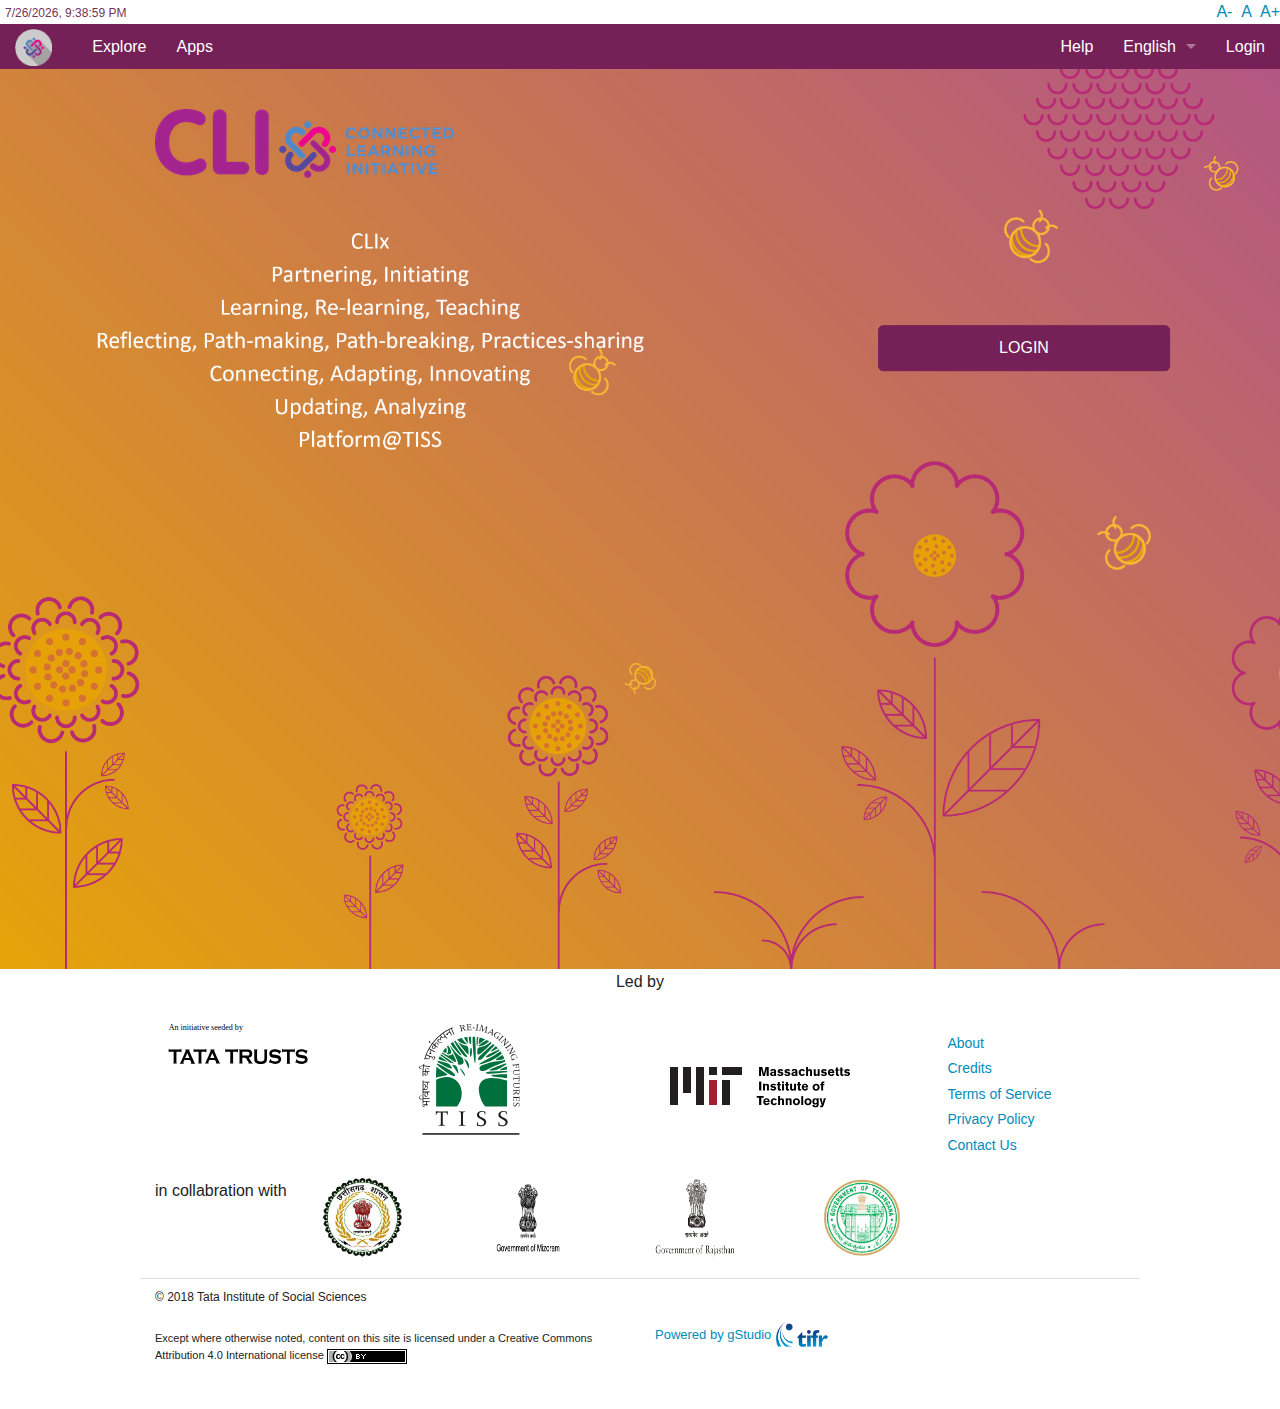
<file: tiss/landign_page/index.html>
<!doctype html>
<html class="no-js" lang="en"> 

<head>
    <meta charset="utf-8" />
    <meta name="viewport" content="width=device-width, initial-scale=1.0" />
    <title>Foundation | Welcome</title>

    <link rel="stylesheet" href="css/foundation.css" />
    <link rel="stylesheet" href="css/normalize.css" />
  
    <link rel="stylesheet" href="https://use.fontawesome.com/releases/v5.6.3/css/all.css" integrity="sha384-UHRtZLI+pbxtHCWp1t77Bi1L4ZtiqrqD80Kn4Z8NTSRyMA2Fd33n5dQ8lWUE00s/"
        crossorigin="anonymous">
<link rel="stylesheet" href="sass/c.css">
    <script src="js/vendor/modernizr.js"></script>
</head>

<body>

        
  
        <div id ="toolbar">
                <div style="width:50%;float: left;">    
                  <div class="datetime">
            
                    <script type="text/javascript">
                      document.write ('<span id="date-time">', new Date().toLocaleString(), '<\/span>')
                      if (document.getElementById) onload = function () {
                        setInterval ("document.getElementById ('date-time').firstChild.data = new Date().toLocaleString()", 50)
                      }
                    </script>
                  </div>
                </div>
                
                <div style="width:50%;float:right;">
                  <div class="changefont">
                   <div class="fontlist" style=" cursor: pointer; color:">
                    <a class="font-button minus font-minus">A-</a> &nbsp;<a class="font-button normal font-normal">A</a>&nbsp; <a class="font-button plus font-plus">A+</a>
                  </div>
                </div>    
                <script type="text/javascript">
                  $(function () {
                    $(".font-button").bind("click", function () {
                      var size = parseInt($('body').css("font-size"));
                      if ($(this).hasClass("plus")) {
                        size = size + 1;
                      } else if ($(this).hasClass("minus")){
                        size = size - 1;
                        if (size <= 10) {
                          size = 10;
                        }}
                        else if ($(this).hasClass("normal")){
                          size = 14;
                        }
            
                        else {}
                          $('body , a, nav, h1, p, li, h2,h3,h4,span').css("font-size", size);
                      });
                  });
                </script>
              </div>
            </div>
            
<!--  -->
<nav class="top-bar expanded" data-topbar role="navigation">
        <ul class="title-area">
          <li class="name">
            <h1><a href="#"><img src="./img/clix-header-icon.png" style="height:37px"><span class="show-for-small-up">Image</a></h1>
          </li>
           <!-- Remove the class "menu-icon" to get rid of menu icon. Take out "Menu" to just have icon alone -->
          <li class="toggle-topbar menu-icon"><a href="#"><span>Menu</span></a></li>
        </ul>
      
        <section class="top-bar-section">
          <!-- Right Nav Section -->
          <ul class="right">
            <li class=""><a href="#"><i class="fa fa-info-circle"
            ></i> Help</a></li>
            <li class="has-dropdown">
              <a href="#"><i class="fa fa-globe"></i> English</a>
              <ul class="dropdown">
                <li><a href="#"> lang fisrt</a></li>
                <li class="active"><a href="#">lang first 0 </a></li>
                 <li ><a href="#">lang lu  </a></li>
              </ul>
            </li>
             <li class="active"><a href="#"> <i class="fa fa-key"></i> Login</a></li>
          </ul>
      
          <!-- Left Nav Section -->
          <ul class="left">
            <li><a href="/lol.html"><i class="fa fa-binoculars" area-true="content" ></i>Explore</a></li>
              <li><a href="#"> <i class="fas fa-dice-three"></i> Apps </a></li>
          </ul>

</section>
</nav>












        </section>
                <div class="land_page">
                    <div class='bg-img'>
                        <div class="landing_page_background" style="height: 100vh;">
                            <div class="row" data-equalizer>
                                <div class="small-6 medium-6 columns clix_brief panel-mod" data-equalizer-watch>
                                    <img src="img/Clix_logo.png" style='margin: 40px 0px;' title="Invitation to clix." />
                                </div>
                            </div>
                            <div class="small-3 medium-4 large-6 columns">
                                <img class="img-x" src="img/Diamonte_simpleText_32-27-april.png" style="margin-left:50px;">
                            </div>
            
            
            
            
                            <!-- <div class="invitation_to_clix">
                                      <span>Login to&nbsp;</span>
                                      <img src="/static/ndf/css/themes/clix/logo.svg" title="Invitation to CLIx ">-->
            
                            <!-- <form method="post" id="loginSubmit" action="/accounts/login/" data-abide="" novalidate="novalidate"> -->
                            <div>
                                <a class="small  expand" href="/accounts/login/">
                                    <div class="btn btn-primary">Login</div>
                                </a>
                            </div>
            
            
                            <!--<div class="medium-1 columns pannel">-->
                            <!--<img src="/static/ndf/images/landing_page/flowers.svg" class="flowers" />-->
                            <!--</div> -->
                            <!--<div class="row landing-illustrations">
                            <div class="small-12 medium-12 columns">
                              <img src="/static/ndf/images/landing_page/flowers.svg" class="flowers" />
                            </div>
                        
                    </div>-->
            
                            <!--   
                      -->
                        </div>
                    </div>
















































            
                    <footer class="footer">
                      <!-- <div class="row text-center">
                          <p> Led by</p>
                        </div>
                       <div class="small-8 columns" sticky-data-container>
                        <div class="sticky">
                          
                        </div> 
                    
                      <div class="row">
                       <div class="small-12  large-3 columns"> 
                         <p> there is me </p> 
                        </div>
                         <div class="small-12 large-3 columns">
                           <p> there is not me </p>
                         </div>
                        <div class="small-12 large-3 columns">
                          <p> there is she </p>
                        </div>
                        <div class="small-12 
                                   large-3 columns"> 
                        <ul class="side-nav" >
                      <li><a href="#">Link 1</a></li>
                      <li><a href="#">Link 2</a></li>
                      <li><a href="#">Link 3</a></li>
                      <li><a href="#">Link 4</a></li>
                    </ul>
                         
                        </div>
                       
                        
                        
                      </div>
                        
                        
                        
                      <div class="row">
                       <div class="small-6 large-3 columns"> 
                         <p> there is me </p> 
                        </div>
                         <div class="small-6 large-3 columns">
                           <p> there is not me </p>
                         </div>
                        <div class="small-6  large-3 columns">
                          <p> there is she </p>
                        </div>
                        <div class="small-6 large-3 columns"> 
                          <p> she is no there </p>
                          -->
                        </div>
                        <div class="row text-center show-for-medium-up ">
                              <p> Led by</p>
                            </div>
                        <!--   <div class="small-8 columns" sticky-data-container>
                            <div class="sticky">
                              
                            </div> -->
                        
                          <div class="row">
                           <div class="small-12 medium-3 large-up-3 columns"> 
<img src="./img/tata_trusts.svg" >                              
                            </div>
                             <div class="small-12 show-for-small-only "  style="margin-left:14px;"> 
                             <p> Led by</p> 
                            </div>
                             <div class="small-4 medium-3  large-3 columns">
                               <img class="img-tiss" src="./img/tiss.svg">
                          
                             </div>
                            <div class="small-4 medium-3 large-3 columns clearfix" >
                             
                              <!-- <p> there is she </p> -->
                            <img  class="img-mti"
                            src="./img/mit.svg">
                          </div>
                            <!-- <div class="small-3 side-x medium-3 
                                       large-3" "> 
                            <ul id="side-nav right"> 
                          <li><a href="#">Link 1</a></li>
                          <li><a href="#">Link 2</a></li>
                          <li><a href="#">Link 3</a></li>
                          <li><a href="#">Link 4</a></li>
                          <li><a href="#">Link 1</a></li>
                          <li><a href="#">Link 2</a></li>
                          <li><a href="#">Link 3</a></li>
                          <li><a href="#">Link 4</a></li>
                        </ul>
                             
                            </div> -->
                           
                            <div class="small-3 columns side-nav-x nav-legal " style="margin-top:15px;">
                                  <ol>
                                      <li>
                                          <a href="/about.html/" style="font-size: 14px!important; " target="_blank">About</a>
                                      </li>
                                      <li>
                                          <a href="/credits.html/" target="_blank" style="font-size: 14px!important; ">Credits</a>
                                      </li>
                                      <li>
                                          <a href="/termsofservice.html/" style="font-size: 14px!important; " target="_blank">Terms of Service</a>
                                      </li>
                                      <li>
                                          <a href="/privacypolicy.html/" style="font-size: 14px!important; " target="_blank">Privacy Policy</a>
                                      </li>
                                      <li>
                                          <a href="/contact.html/" style="font-size: 14px!important; " target="_blank">Contact Us</a>
                                      </li>
                                  </ol>
                          </div>
                            
                          </div>
                            
                            
                            
                          <div class="row">
                            <div class="small-12 large-2 columns">
                              <p> in collabration with 
                            </div>
                           <div class="small-6 large-2 columns"> 
                             <!-- <p> there is me </p>  -->
                           <img class="img-xmenu" src="./img/cg-logo-updated.jpg">
                          </div>
                             <div class="small-6 large-2 columns">
                               <!-- <p> there is not me </p> -->
                             <img  class="img-xmenu" src="./img/Mizoramseal.png">
                              </div>
                            <div class="small-6  large-2 columns">
                              <!-- <p> there is she </p> -->
                           <img  class="img-xmenu" src="./img/rajasthan-government-logo.png">
                          </div>
                            <div class="small-6 large-2 columns" >
                              <!-- <p> she is no there </p> -->
                             <img  class="img-xmenu" src="./img/Telangana_State_Emblem_2000x2000.png">
                            </div>
                            <div class="small-6 large-2 columns hide" style="margin-right:145px;"> 
                              <!-- style="margin-right:145px; -->
                                  <!-- <p> she is no there </p> -->
                                 <img  class="img-xmenu" src="./img/Telangana_State_Emblem_2000x2000.png">
                                </div>
                           
                       
                        
                        
                        
                        
                        
                        
                      </div>
                      
                      
              
                                      </div>
                                  </div>
      
              <div class="row">
                  <hr>
                  <div class="small-6  small-6 large-6 large-6 columns">
                      <p style="font-size: 12px;margin-top: -10px;">© 2018 Tata Institute of Social Sciences</p>
      
                  </div>
                  <div class="small-6 small-6 large-6 large-6 columns lox" >
      
                   <a href="https://gitlab.com/gnowledge/gstudio/tree/8aee52c"  style="font-size: 13px!important;  margin-left: 348px;"
                          target="_blank">
                          <br>Powered by gStudio</a><a href="http://www.hbcse.tifr.res.in/" target="_blank">
                          <img src="img/tifr .png"  class="lox-lox"
                          style="height: 25px;" /></a>
                          </div>
                  </div>
              </div>
              <div class="row">
                  <div class="small-6 small-6 large-6 large-6 columns coyright-links">
                      <p style="font-size: 11px; margin-top:-17px;">Except where otherwise noted, content on this site is
                          licensed under a Creative Commons Attribution 4.0 International license <a href="https://creativecommons.org/licenses/by/4.0/"
                              target="_blank"> <img src="img/80x15cclogo.png" /></a></p>
      
                  </div>
                  <!--<div class="small-6 columns coyright-links">
                          
                          <a style="margin-left: 85px; font-size:15px;">Government of Chattisgarh</a>   <a style="font-size:15px;">Government of Mizoram</a>   <a style="margin-left: 85px; font-size:15px;"> Government of Rajasthan</a>
                          <a style="font-size:15px;">Government of Telangana</a>-->
                  <!--<img width="100px" height="250px" src="/static/ndf/images/logos/Chhatisgarhseal.png"  /></a>
                          <img width="100px" height="250px" src="/static/ndf/images/logos/Mizoramseal.png"  /></a>
                          <img width="100px" height="250px" src="/static/ndf/images/logos/rajasthanseal.png"  /></a>
                          <img width="100px" height="250px" src="/static/ndf/images/logos/Telanganaseal.png"  /></a>-->
                  <!--</div>-->
              </div>
          </div>
      
          <br>
          </div>
          </footer>
      
      

<script src="js/vendor/jquery.js"></script>
<script src="js/foundation.min.js"></script>
<script src="js/foundation/foundation.dropdown.js"></script>
<script>
  $(document).foundation();
</script>
</body>

</html>
</file>
<file: tiss/landign_page/sass/c.css>
li {
  text-decoration: none;
  list-style-type: none;
}

.top-bar {
  background: #752057;
  line-height: 47px;
  font-size: 16px !important;
  text-transform: !important;
  text-decoration: none;
}

.top-bar .top-bar, .top-bar .top-bar .name {
  height: 52px;
  background: #713558;
}

.top-bar-section ul li > a {
  background: #752057 !important;
  font-size: 16px !important;
  padding: 10px;
}

#toolbar {
  width: 100%;
  display: inline-block;
  margin-bottom: -7px;
}

div .changefont {
  text-align: right;
}

.toolx {
  float: right !important;
}

.datetime {
  color: #713558;
  padding: 4px 0px 2px 5px;
  font-size: 12px;
}

html {
  font-size: 16px;
  font-weight: bold;
}

.bg-img {
  position: relative;
  background-image: url(../img/i2c-bg.png);
  background-size: cover;
  background-repeat: no-repeat;
  background-position: center;
}

.img-tiss {
  width: 130px;
  height: 130px;
}

.img-mti {
  margin-right: 140px !important;
  margin-top: 20%;
}

.side-nav-x {
  margin: 0 -2%;
}

.btn {
  color: #fff;
  display: inline-block;
  border: 1px solid #752057;
}

.img-xmenu {
  width: 80px;
  height: 80px;
}

.btn-primary {
  text-transform: uppercase;
  background: #752057;
  position: absolute;
  top: 30%;
  left: 80%;
  -webkit-transform: translate(-50%, -30%);
          transform: translate(-50%, -30%);
  padding: 10px 120px;
  border-radius: 5px;
}

.btn-primary:hover {
  background: #fff;
  color: #752057;
}

body {
  overflow-x: hidden;
  scroll-behavior: smooth;
  font-size: 16px;
}

@media only screen and (max-width: 480px) {
  .lox {
    overflow: hidden;
  }
  .side-x {
    float: right;
    margin-top: -70%;
  }
  .side-nav-x {
    overflow-x: hidden;
    float: right;
    margin-right: 10%;
  }
  .nav-legal {
    margin-top: -20% !important;
  }
  .lox-lox {
    margin-left: 0 auto;
  }
  .btn-primary {
    top: 24%;
    left: 50%;
    -webkit-transform: translate(-24%, -50%);
            transform: translate(-24%, -50%);
    padding: 5px 30px;
  }
}

@media only screen and (max-width: 720px) {
  .btn-primary {
    padding: 5px 30px;
  }
}

.secondary-header-tabs.active {
  color: #713558;
  border-bottom: 2px solid #713558;
  padding-bottom: 14px;
  font-family: Open Sans Bold;
}

.secondary-header-tabs {
  color: #713558;
  font-weight: 400;
  padding: 14px 10px 3px 10px;
  cursor: pointer;
  display: inline-block;
  padding-bottom: 14px;
}

.module_card, .card_summary {
  width: 290px;
  padding: 0px 15px;
  vertical-align: middle;
  border-style: solid;
  border-width: 1px 1px 1px 0px;
  border-radius: 0px 7px 7px 0px;
  border-color: #d5d5d5;
  -webkit-box-shadow: inset 2px 0px 13px -5px;
          box-shadow: inset 2px 0px 13px -5px;
  -webkit-transition: left .4s ease-in-out;
  transition: left .4s ease-in-out;
  -webkit-transition-property: left;
  transition-property: left;
}

.module_card > div {
  display: table-cell;
  height: 290px;
}

@media only screen and (min-width: 40.063em) {
  .medium-block-grid-1 > li:nth-of-type(1n+1) {
    clear: both;
  }
}

@media only screen and (min-width: 40.063em) {
  .medium-block-grid-1 > li:nth-of-type(1n) {
    clear: none;
  }
}

.small-block-grid-1 > li:nth-of-type(1n+1) {
  clear: both;
}

.small-block-grid-1 > li:nth-of-type(1n) {
  clear: none;
}

@media only screen and (min-width: 40.063em) {
  .medium-block-grid-1 > li:nth-of-type(1n+1) {
    clear: both;
  }
}

@media only screen and (min-width: 40.063em) {
  .medium-block-grid-1 > li:nth-of-type(1n) {
    clear: none;
  }
}

.small-block-grid-1 > li:nth-of-type(1n+1) {
  clear: both;
}

.small-block-grid-1 > li:nth-of-type(1n) {
  clear: none;
}

@media only screen and (min-width: 40.063em) {
  .medium-block-grid-1 > li {
    width: 100%;
    list-style: none;
  }
  .small-block-grid-1 > li {
    width: 100%;
    list-style: none;
  }
  [class*="block-grid-"] > li {
    display: block;
    height: auto;
    float: left;
    padding: 0 0.625rem 1.25rem;
  }
}

@media only screen and (min-width: 40.063em) {
  .medium-block-grid-1 > li {
    width: 100%;
    list-style: none;
  }
  .small-block-grid-1 > li {
    width: 100%;
    list-style: none;
  }
  [class*="block-grid-"] > li {
    display: block;
    height: auto;
    float: left;
    padding: 0 0.625rem 1.25rem;
  }
  .card-image-wrapper {
    position: relative;
  }
}
/*# sourceMappingURL=c.css.map */
</file>
